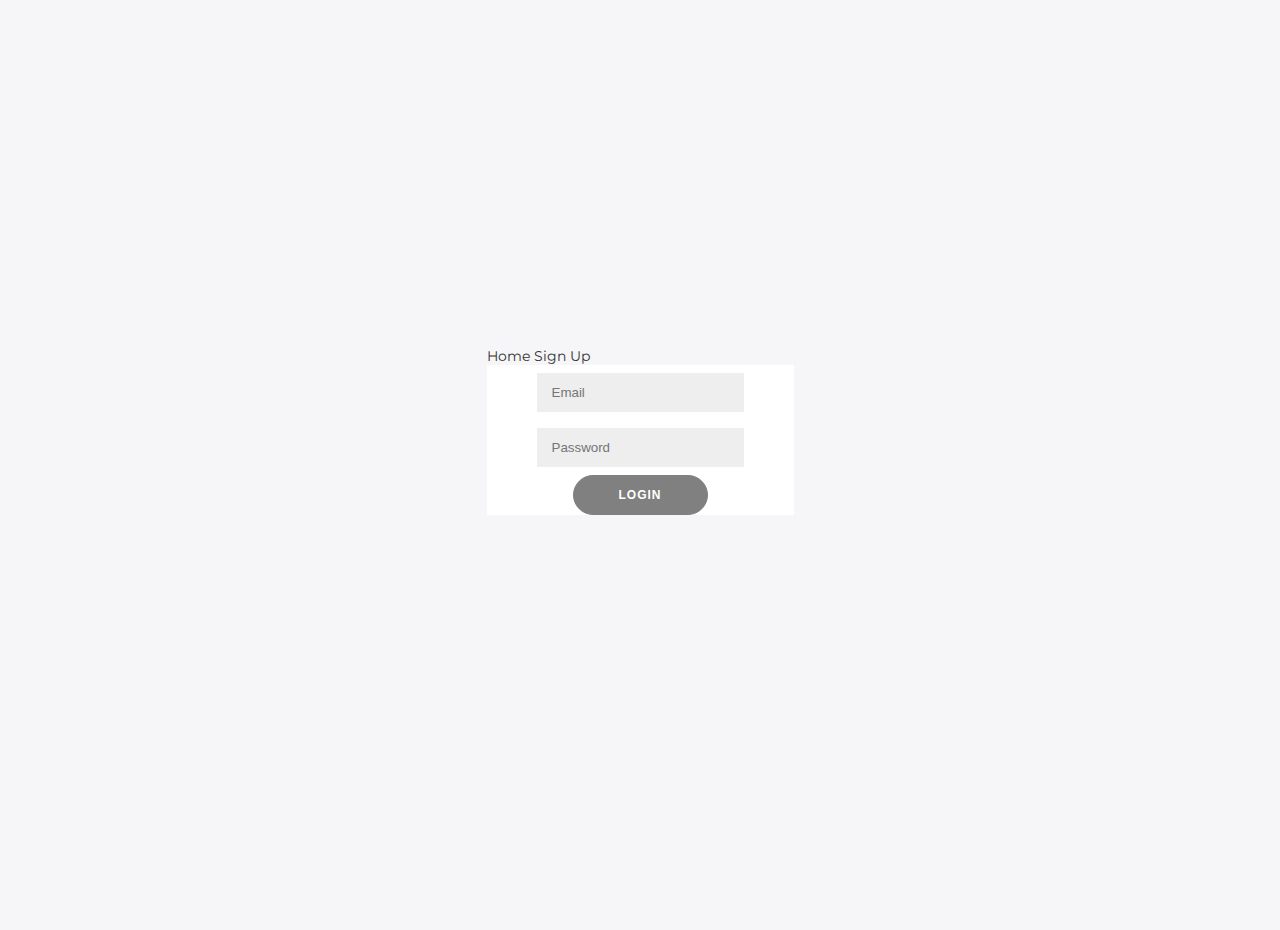
<file: index.html>
<!DOCTYPE html>
<html>
<head>
<link rel="stylesheet" href="https://cdnjs.cloudflare.com/ajax/libs/font-awesome/4.7.0/css/font-awesome.min.css">
<link rel="stylesheet" href="style.css"/>
</head>
<body>

<div class="topnav">
  <a class="active" href="#home">Home</a>
  <a class="#sign-up" href="sign-up.html">Sign Up</a>
  <div class="login-container">
    <form>
      <input id ="email" type="email" placeholder="Email" name="email">
      <input id ="password" type="password" placeholder="Password" name="password">
      <button id="submit" type="button" onclick="getInfo()">Login</button>
    
    </form>
  </div>
</div>

<div style="padding-left:16px">
 
</div>
<script src="https://ajax.googleapis.com/ajax/libs/jquery/3.3.1/jquery.min.js"></script>
<script src="main.js"></script> 
</body>
</html>
</file>
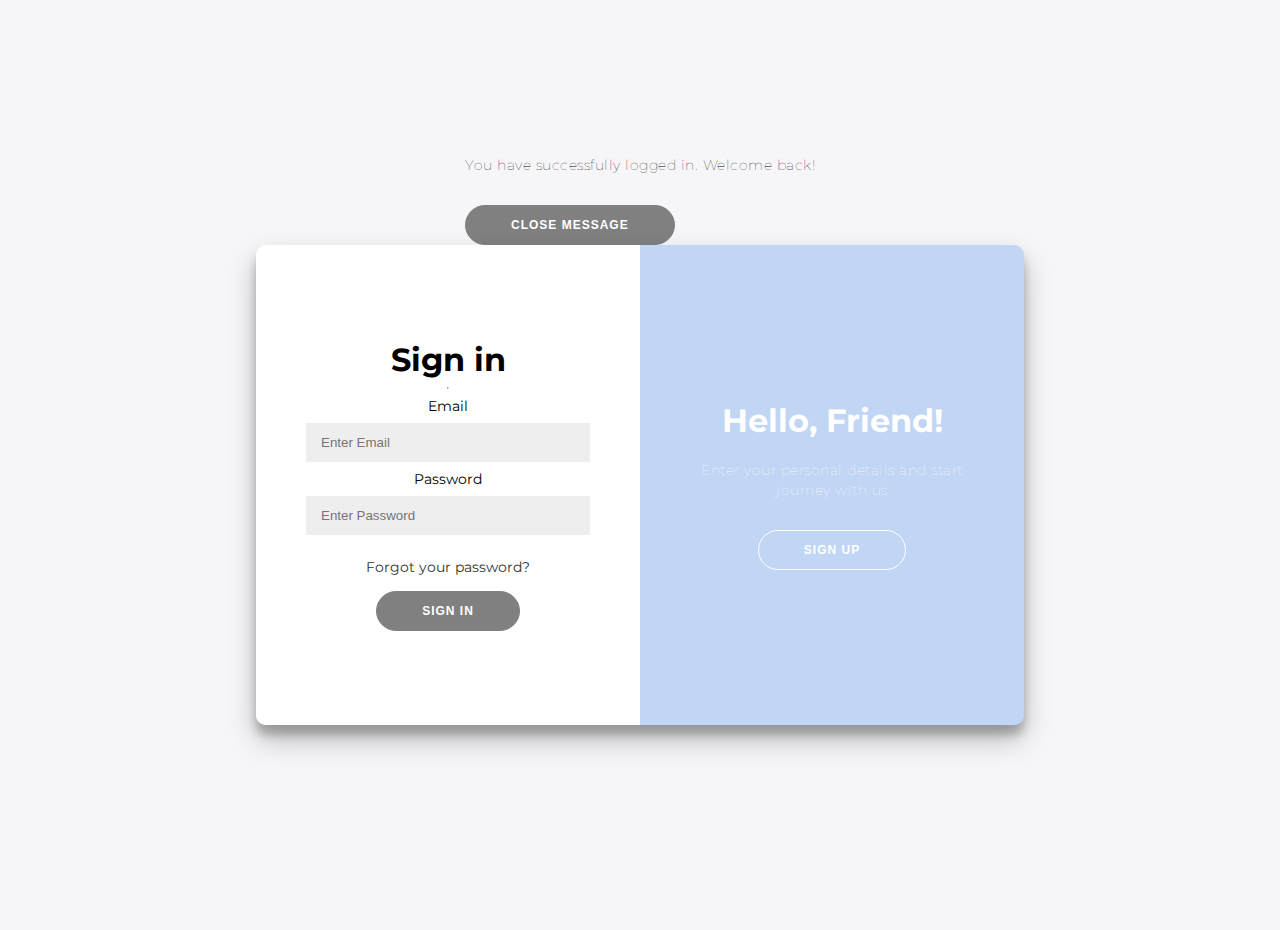
<file: register.html>
<!DOCTYPE html>
<html lang="en">
<head>
    <meta charset="UTF-8">
    <meta name="viewport" content="width=device-width, initial-scale=1.0">
    <meta http-equiv="X-UA-Compatible" content="ie=edge">
    <link rel="stylesheet" href="https://use.fontawesome.com/releases/v5.7.2/css/all.css" integrity="sha384-fnmOCqbTlWIlj8LyTjo7mOUStjsKC4pOpQbqyi7RrhN7udi9RwhKkMHpvLbHG9Sr" crossorigin="anonymous">
   <link rel="stylesheet" href="style.css"/>
    <title>Sign In/Sign Up Form</title>
</head>
<div class="message message--success" data-message>
    <p class="message__text">You have successfully logged in. Welcome back!</p>
    <button class="message__close" hidden data-closenotification>
        <span class="message__closetext">Close message</span>
    </button>
</div>
<div class="container" id="container">
	<div class="form-container sign-up-container">
		<form onsubmit="return validacija()">
			<h1>Create Account</h1>
            <hr>
            <label for="Name"><b>Name</b></label>
			<input type="text" id="user" placeholder="Enter Name" name="Name" required>
			<label for="last-name"><b>Last Name</b></label>
            <input type="text"  placeholder="Last Name" name="Last-Name" required>
            <label for="email"><b>Email</b></label>
            <input type="text"  id="email" placeholder="Enter Email" name="email" required>

            <label for="password"><b>Password</b></label>
            <input type="password" placeholder="Enter Password" name="psw" required>
      
			<button>Sign Up</button>
		</form>
	</div>
	<div class="form-container sign-in-container">
		<form action="#">
			<h1>Sign in</h1>
            <hr>
            <form action="/login" method="post">
				<label for="email"><b>Email</b></label>
				<input type="text" placeholder="Enter Email" name="email" required>
		  
				<label for="password"><b>Password</b></label>
				<input type="password" placeholder="Enter Password" name="psw" required>

			<a href="#">Forgot your password?</a>
			<button>Sign In</button>
		</form>
	</div>
	<div class="overlay-container">
		<div class="overlay">
			<div class="overlay-panel overlay-left">
				<h1>Welcome Back!</h1>
				<p>To keep connected with us please login with your personal info</p>
				<button class="ghost" id="signIn">Sign In</button>
			</div>
			<div class="overlay-panel overlay-right">
				<h1>Hello, Friend!</h1>
				<p>Enter your personal details and start journey with us</p>
				<button class="ghost" id="signUp">Sign Up</button>
			</div>
		</div>
	</div>
</div>
    <script src="main.js"></script>
</body>
</html>
</file>
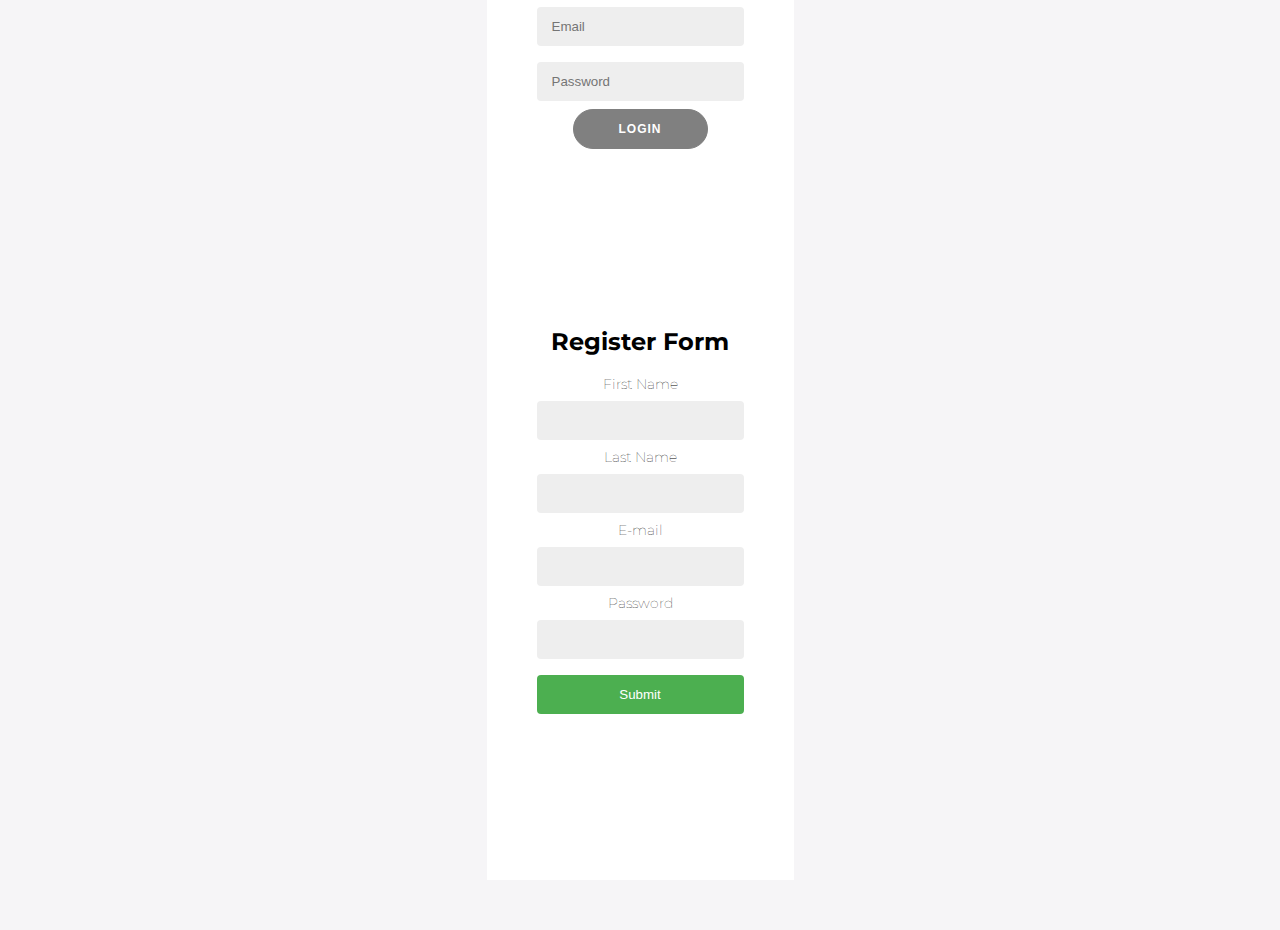
<file: sign-up.html>
<!DOCTYPE html>
<html lang="en">
<head>
    <meta charset="UTF-8">
    <meta name="viewport" content="width=device-width, initial-scale=1.0">
    <meta http-equiv="X-UA-Compatible" content="ie=edge">
    <title>Document</title>
    <link rel="stylesheet" href="https://cdnjs.cloudflare.com/ajax/libs/font-awesome/4.7.0/css/font-awesome.min.css">
    <style>
            /* Style all input fields */
            input {
              width: 100%;
              padding: 12px;
              border: 1px solid #ccc;
              border-radius: 4px;
              box-sizing: border-box;
              margin-top: 6px;
              margin-bottom: 16px;
            }
            
            /* Style the submit button */
            input[type=submit] {
              background-color: #4CAF50;
              color: white;
            }
            
            </style>
        <link rel="stylesheet" href="style.css"/>
</head>
<body>   
<div class="topnav">
        <a class="active" href="#sign-up">Sign Up</a>
        <a class="#home" href="index.html">Home</a>
        <div class="login-container">
          <form>
            <input type="email" placeholder="Email" name="email">
            <input type="password" placeholder="Password" name="password">
            <button type="submit">Login</button>
          </form>
        </div>
      </div>
      
      <div style="padding-left:16px">
       
      </div>
<form style="max-width:500px;margin:auto">
    <h2>Register Form</h2>
    <form>
        <label for="firstname">First Name</label>
        <input type="text" id="firstname" name="firstname" required>
        <label for="lastname">Last Name</label>
        <input type="text" id="lastname" name="lastname" required>
        <label for="email">E-mail</label>
        <input type="email" id="email" name="email" required>
        <label for="psw">Password</label>
        <input type="password" id="psw" name="psw" pattern="(?=.*\d)(?=.*[a-z])(?=.*[A-Z]).{8,}" title="Must contain at least one number and one uppercase and lowercase letter, and at least 8 or more characters" required>
        
        <input type="submit" value="Submit">
      </form>
          <script src="main.js"></script> 
          <script src="https://ajax.googleapis.com/ajax/libs/jquery/3.3.1/jquery.min.js"></script>
</body>
</html>
</file>
<file: style.css>
@import url('https://fonts.googleapis.com/css?family=Montserrat:400,800');

* {
	box-sizing: border-box;
}

body {
	background: #f6f5f7;
	display: flex;
	justify-content: center;
	align-items: center;
	flex-direction: column;
	font-family: 'Montserrat', sans-serif;
	height: 100vh;
	margin: -20px 0 50px;
}

h1 {
	font-weight: bold;
	margin: 0;
}

h2 {
	text-align: center;
}
p {
	font-size: 14px;
	font-weight: 100;
	line-height: 20px;
	letter-spacing: 0.5px;
	margin: 20px 0 30px;
}

span {
    font-size: 12px;
}
label {
	font-size: 14px;
	font-weight: 100;
   
}

a {
	color: #333;
	font-size: 14px;
	text-decoration: none;
	margin: 15px 0;
}

button {
	border-radius: 20px;
	border: 1px solid gray;
	background-color:  gray;
	color: #FFFFFF;
	font-size: 12px;
	font-weight: bold;
	padding: 12px 45px;
	letter-spacing: 1px;
	text-transform: uppercase;
	transition: transform 80ms ease-in;
}

button:active {
	transform: scale(0.95);
}

button:focus {
	outline: none;
}

button.ghost {
	background-color: transparent;
	border-color: #FFFFFF;
}

form {
	background-color: #FFFFFF;
	display: flex;
	align-items: center;
	justify-content: center;
	flex-direction: column;
	padding: 0 50px;
	height: 100%;
	text-align: center;
}

input {
	background-color: #eee;
	border: none;
	padding: 12px 15px;
	margin: 8px 0;
	width: 100%;
}

.container {
	background-color: #fff;
	border-radius: 10px;
  	box-shadow: 0 14px 28px rgba(0,0,0,0.25), 
			0 10px 10px rgba(0,0,0,0.22);
	position: relative;
	overflow: hidden;
	width: 768px;
	max-width: 100%;
	min-height: 480px;
}

.form-container {
	position: absolute;
	top: 0;
	height: 100%;
	transition: all 0.6s ease-in-out;
}

.sign-in-container {
	left: 0;
	width: 50%;
	z-index: 2;
}

.container.right-panel-active .sign-in-container {
	transform: translateX(100%);
}

.sign-up-container {
	left: 0;
	width: 50%;
	opacity: 0;
	z-index: 1;
}

.container.right-panel-active .sign-up-container {
	transform: translateX(100%);
	opacity: 1;
	z-index: 5;
	animation: show 0.6s;
}

@keyframes show {
	0%, 49.99% {
		opacity: 0;
		z-index: 1;
	}
	
	50%, 100% {
		opacity: 1;
		z-index: 5;
	}
}

.overlay-container {
	position: absolute;
	top: 0;
	left: 50%;
	width: 50%;
	height: 100%;
	overflow: hidden;
	transition: transform 0.6s ease-in-out;
	z-index: 100;
}

.container.right-panel-active .overlay-container{
	transform: translateX(-100%);
}

.overlay {
    background-color: rgba(50, 115, 220, 0.3);;
	background-repeat: no-repeat;
	background-size: cover;
	background-position: 0 0;
	color: #FFFFFF;
	position: relative;
	left: -100%;
	height: 100%;
	width: 200%;
  	transform: translateX(0);
	transition: transform 0.6s ease-in-out;
}

.container.right-panel-active .overlay {
  	transform: translateX(50%);
}

.overlay-panel {
	position: absolute;
	display: flex;
	align-items: center;
	justify-content: center;
	flex-direction: column;
	padding: 0 40px;
	text-align: center;
	top: 0;
	height: 100%;
	width: 50%;
	transform: translateX(0);
	transition: transform 0.6s ease-in-out;
}

.overlay-left {
	transform: translateX(-20%);
}

.container.right-panel-active .overlay-left {
	transform: translateX(0);
}

.overlay-right {
	right: 0;
	transform: translateX(0);
}

.container.right-panel-active .overlay-right {
	transform: translateX(20%);
}

.social-container {
	margin: 20px 0;
}

.social-container a {
	border: 1px solid #DDDDDD;
	border-radius: 50%;
	display: inline-flex;
	justify-content: center;
	align-items: center;
	margin: 0 5px;
	height: 40px;
	width: 40px;
}

footer {
    background-color: #222;
    color: #fff;
    font-size: 14px;
    bottom: 0;
    position: fixed;
    left: 0;
    right: 0;
    text-align: center;
    z-index: 999;
}

footer p {
    margin: 10px 0;
}

footer i {
    color:gray;
}

footer a {
    color: #3c97bf;
    text-decoration: none;
}
</file>
